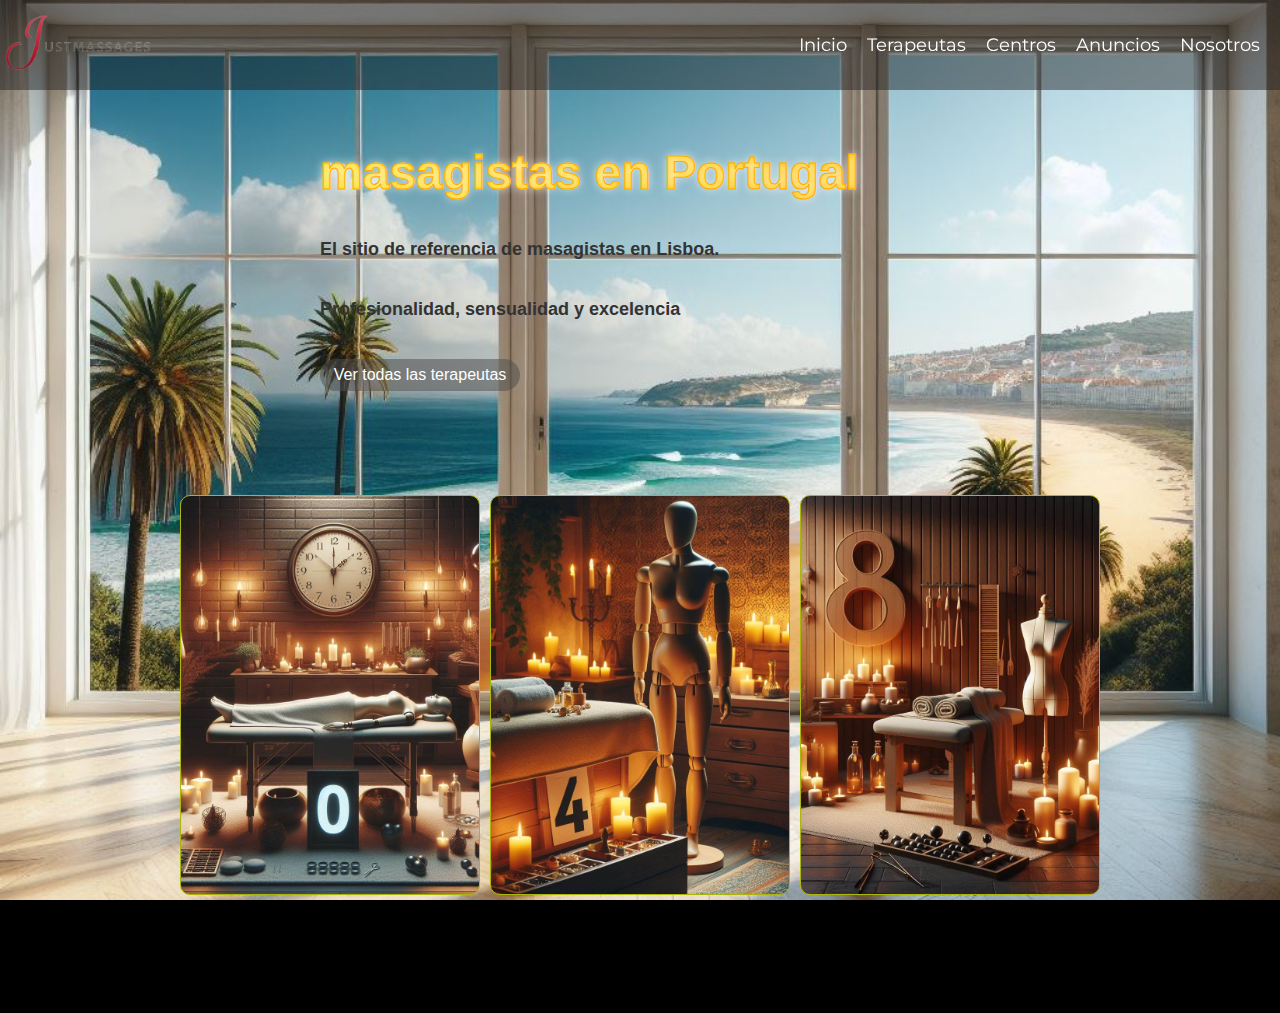
<file: index.html>
<!DOCTYPE html>

<html lang="es">
<head>
    <meta charset="UTF-8">
    <meta name="viewport" content="width=device-width, initial-scale=1.0">

    <link rel="stylesheet" href="./assets/css/standar.css">
    <link rel="stylesheet" href="./assets/css/position.css">
    <link rel="stylesheet" href="./assets/css/fonts.css">
    <link rel="stylesheet" href="./assets/css/mq.css">
    <link rel="stylesheet" href="./assets/css/anim.css">
    <link rel="stylesheet" href="./assets/css/js.css">
    <link rel="stylesheet" href="./assets/css/style.css">

    <title>Justmassage | Inicio</title>
    <link rel="shortcut icon" href="./assets/favicon.png" type="image/x-icon">
</head>
<body>
    <nav class="navbar w100 fx -c -j-s-b a768-r fffb">
        <div class="navCont fx -a-c -j-s-a">
            <div class="logo w100 fx -a-c p5">
                <a href="./index.html"><img class="x150" src="./assets/nav/logo.png" alt=""></a>
            </div>
            <div class="burger">
                <div class="line1"></div>
                <div class="line2"></div>
                <div class="line3"></div>
            </div>
        </div>
        <ul class="nav-links montserrat ff12 ff-c-t fx -a-c a768-r a768-j-c ">
            <li><a href="./index.html">Inicio</a></li>
            <li><a href="./terapeutas.html">Terapeutas</a></li>
            <li><a href="./centros.html">Centros</a></li>
            <li><a href="./anuncios.html">Anuncios</a></li>
            <li><a href="./nosotros.html">Nosotros</a></li>
        </ul>
    </nav>
    <main class="w100">
        <section class="hero w100 h100vh fx -c -a-c -j-s-a">
            <div class="heroTitle w50 h50 fx -c -j-s-a">
                <h1 class="">masagistas en Portugal</h1>
                <h2 class="c-g ff12">El sitio de referencia de masagistas en Lisboa.</h2>
                <h3 class="c-g ff12">Profesionalidad, sensualidad y excelencia</h3>
                <a class="btnhero" href="./terapeutas.html">Ver todas las terapeutas</a>
            </div>
            <div id="Destacadas" class="w100 fx -r -w -j-c ">
                <!-- se renderizan las destacadas -->
            </div>
        </section>
        
    </main>
</body>

<script src="./assets/main.js" type="module"></script>
</html>
</file>
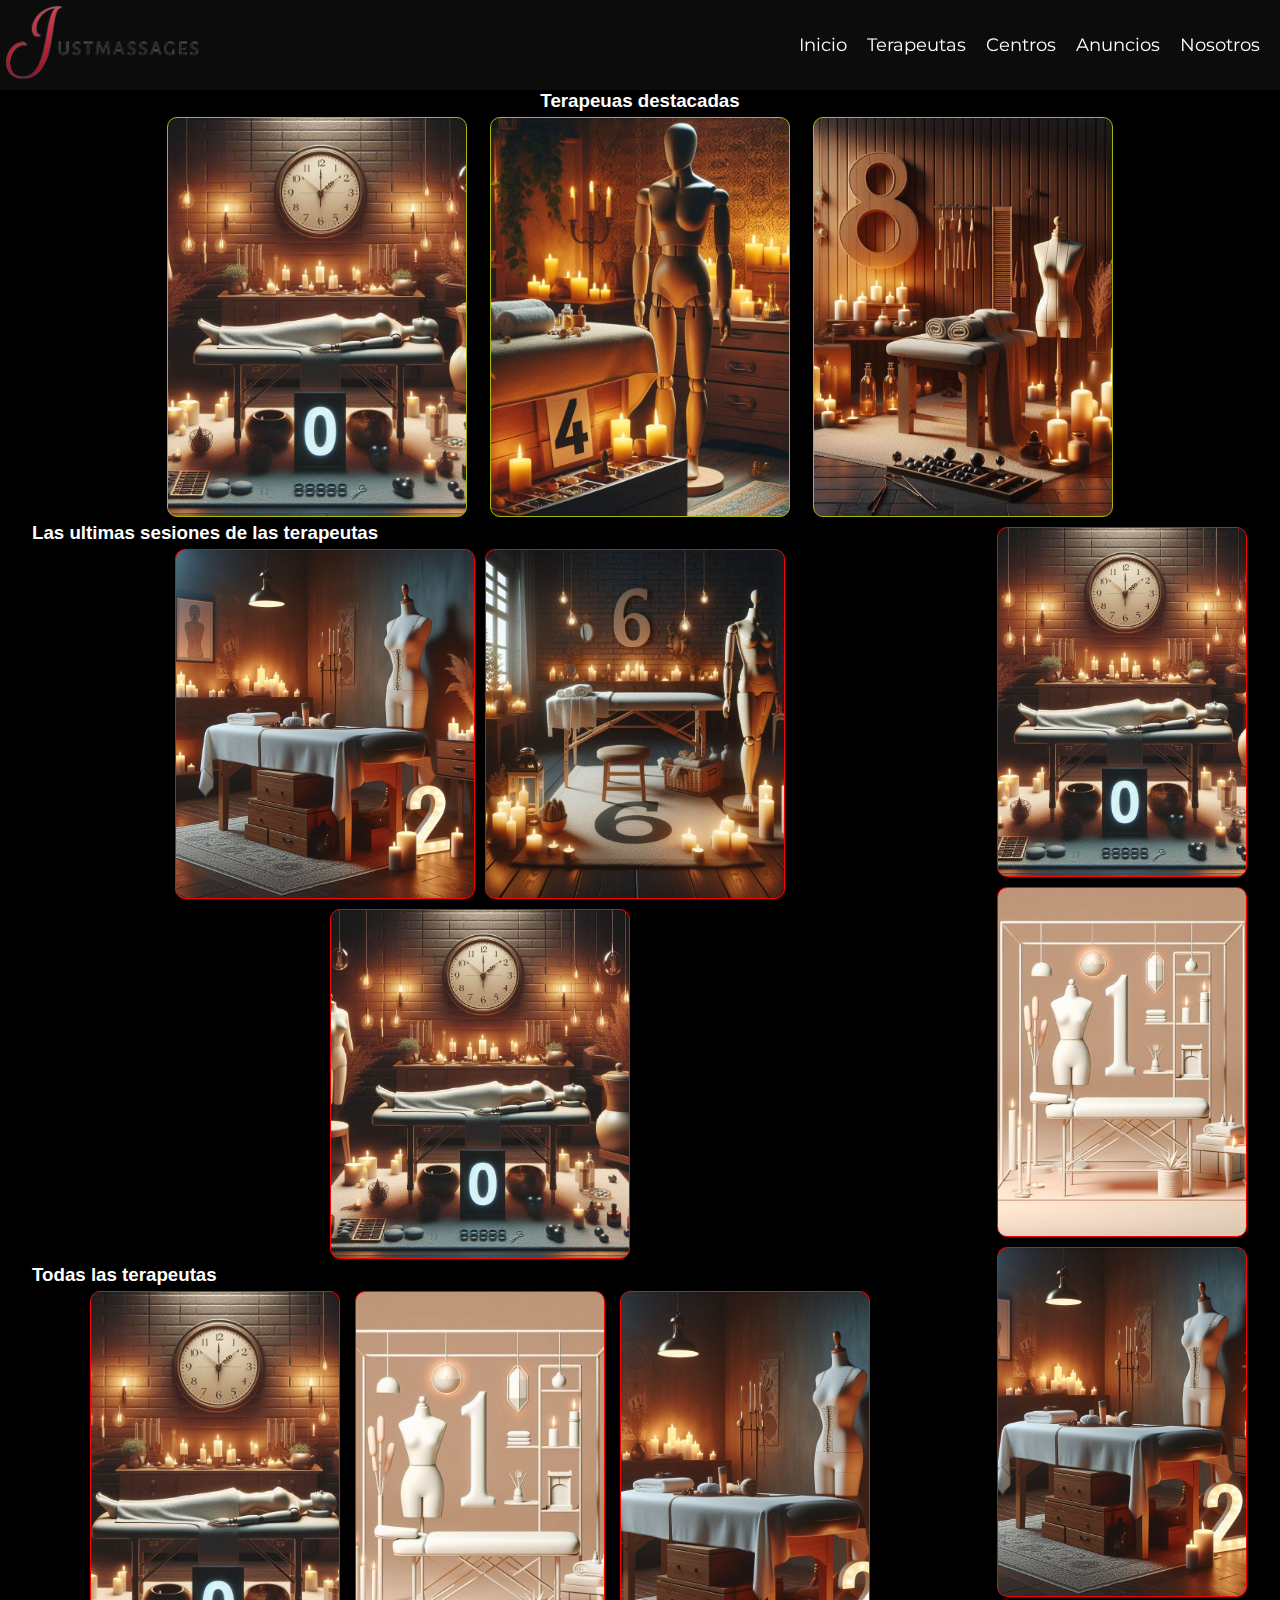
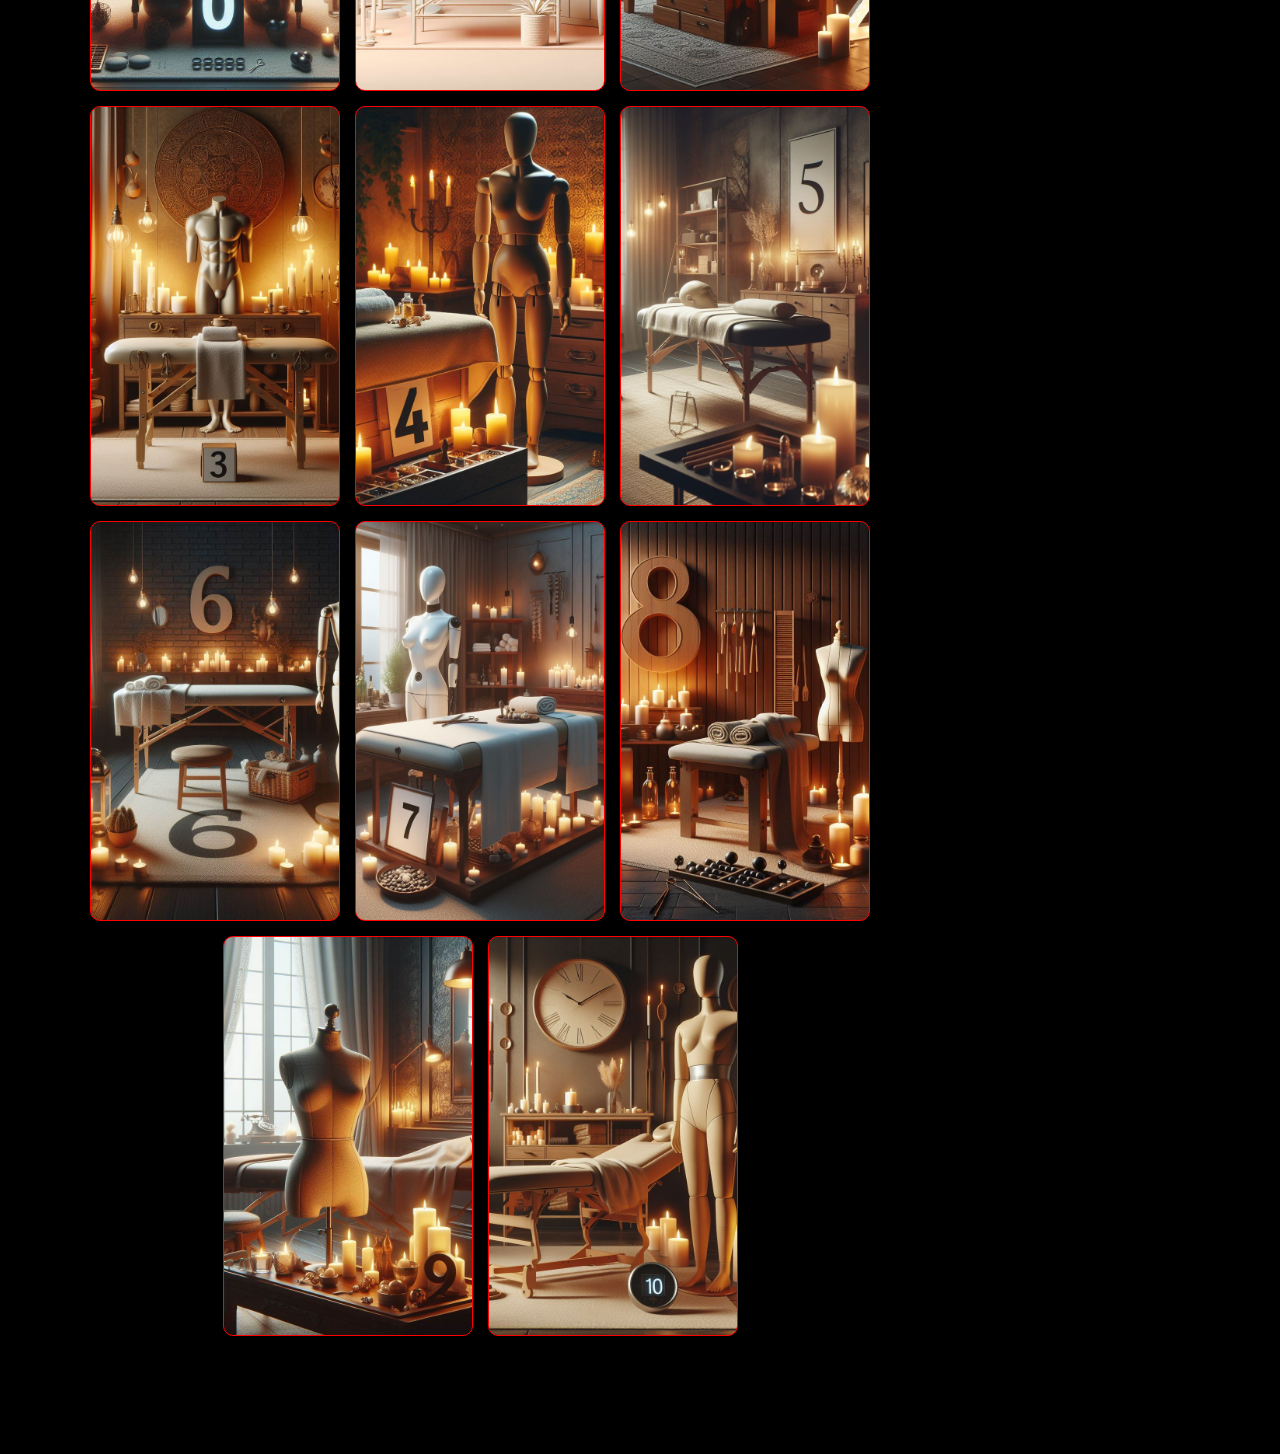
<file: terapeutas.html>
<!DOCTYPE html>
<html lang="es">
<head>
    <meta charset="UTF-8">
    <meta name="viewport" content="width=device-width, initial-scale=1.0">

    <link rel="stylesheet" href="./assets/css/standar.css">
    <link rel="stylesheet" href="./assets/css/position.css">
    <link rel="stylesheet" href="./assets/css/fonts.css">
    <link rel="stylesheet" href="./assets/css/mq.css">
    <link rel="stylesheet" href="./assets/css/anim.css">
    <link rel="stylesheet" href="./assets/css/js.css">
    <link rel="stylesheet" href="./assets/css/style.css">

    <title>Justmassage | Inicio</title>
    <link rel="shortcut icon" href="./assets/favicon.png" type="image/x-icon">
</head>
<body>
    <nav class="navbar w100 fx -c -j-s-b a768-r fffb">
        <div class="navCont fx -a-c -j-s-a">
            <div class="logo w100 fx -a-c p5">
                <a href="./index.html"><img class="x200" src="./assets/nav/logo.png" alt=""></a>
            </div>
            <div class="burger">
                <div class="line1"></div>
                <div class="line2"></div>
                <div class="line3"></div>
            </div>
        </div>
        <ul class="nav-links montserrat ff12 ff-c-t fx -a-c a768-r a768-j-c ">
            <li><a href="./index.html">Inicio</a></li>
            <li><a href="./terapeutas.html">Terapeutas</a></li>
            <li><a href="./centros.html">Centros</a></li>
            <li><a href="./anuncios.html">Anuncios</a></li>
            <li><a href="./nosotros.html">Nosotros</a></li>
        </ul>
    </nav>
    <main class="w100">
        <h3>Terapeuas destacadas</h3>
        <section id="Destacadas" class="w100 fx -r -w -j-c gap1">
                <!-- se renderizan las destacadas -->
        </section>
        <div class="box w100 fx -w -r -j-s-a">
            <div class="subBox w100 a1024w70">
                <h3>Las ultimas sesiones de las terapeutas</h3>
                <section id="sesiones" class="w100 fx -r -w -j-c">
                        <!-- se renderizan las ultimas sesiones -->
                </section>
                <h3>Todas las terapeutas</h3>
                <section id="ultimas-entradas" class="mUlimasEntradas w100 fx -r -w -j-c">
                </section>
            </div>
            <div id="impresiones" class="publiBox w100 a1024w20 fx -r -w -a-c a1024-c">
                </section>
            </div>
        </div>
    </main>

</body>
<script src="./assets/main.js" type="module"></script>
</html>
</file>
<file: assets/css/standar.css>
:root {
    /* textos estandar */
    --h1font:'Arial', sans-serif;
    --h1color: white;

    --h2font: 'Arial', sans-serif;
    --h2color: white;

    --h3font: 'Arial', sans-serif;
    --h3color: white;

    --h4font: 'Arial', sans-serif;
    --h4color: white;

    --h5font: 'Arial', sans-serif;
    --h5color: white;

    --h6font: 'Arial', sans-serif;
    --h6color: white;

    --pfont: 'Arial', sans-serif;
    --p7color: white;

    /* btn hero */
    --herobtnmaxwhith:200px;
    --herobtnmaxheigh:50px;
    --herobtnbackgroundcolor: rgba(78, 78, 78, 0.521);
    --herobtnbordercolor:rgba(255, 0, 0, 0);

    --herobtnradius:25px;
    --herobtnfont:'Arial', sans-serif;
    --herobtnfontcolor:rgb(255, 255, 255);
    
    --herobtnHover: rgba(245, 20, 20, 0.734); 
    --herobtnradiushover:25px;
    --herobtnfontcolorhover:rgb(12, 12, 12);

    /* btn 2 */
    --btn2maxwhith: 200px;
    --btn2maxheigh: 50px;
    --btn2backgroundcolor: rgba(43, 43, 43, 0.459);
    --btn2bordercolor: rgba(94, 8, 8, 0);
    --btn2radius: 25px;
    --btn2font: 'Helvetica', sans-serif;
    --btn2fontcolor: white;
    --btn2Hover: rgba(22, 153, 18, 0.734);
    --btn2radiushover: 25px;
    --btn2fontcolorhover: rgb(7, 7, 7);
    --btn2bordercolorhover: rgba(255, 255, 255, 0);

    /* btn 3 */
    --btn3maxwhith: 180px;
    --btn3maxheigh: 40px;
    --btn3backgroundcolor: yellow;
    --btn3bordercolor: purple;
    --btn3radius: 30px;
    --btn3font: 'Georgia', serif;
    --btn3fontcolor: black;
    --btn3Hover: rgba(255, 255, 0, 0.734);
    --btn3radiushover: 10px;
    --btn3fontcolorhover: green;
    --btn3bordercolorhover: violet;

    /* btn Accion */
    --btnAccionmaxwhith: 200px;
    --btnAccionmaxheigh: 50px;
    --btnAccionbackgroundcolor: #050364;
    --btnAccionbordercolor: #cc330000;
    --btnAccionradius: 10px;
    --btnAccionfont: 'Arial', sans-serif;
    --btnAccionfontcolor: white;
    --btnAccionHover: #0044ff;
    --btnAccionradiushover: 8px;
    --btnAccionfontcolorhover: rgb(0, 0, 0);
}


/* tamaños en px de objetos */

.x10{width: 10px;}
.x20{width: 20px;}
.x30{width: 30px;}
.x40{width: 40px;}
.x50{width: 50px;}
.x60{width: 60px;}
.x70{width: 70px;}
.x80{width: 80px;}
.x90{width: 90px;}
.x100{width: 100px;}
.x150{width: 150px;}
.x200{width: 200px;}

.y10{height: 10px;}
.y20{height: 20px;}
.y30{height: 30px;}
.y40{height: 40px;}
.y50{height: 50px;}
.y60{height: 60px;}
.y70{height: 70px;}
.y80{height: 80px;}
.y90{height: 90px;}
.y100{height: 100px;}
.y150{height: 150px;}

.mt10{margin-top: 10px;}

/* btn hero */
.btnhero { max-width: var(--herobtnmaxwhith); max-height: var(--herobtnmaxheigh); background-color: var(--herobtnbackgroundcolor); border: 2px solid var(--herobtnbordercolor); border-radius: var(--herobtnradius); font-family: var(--herobtnfont); color: var(--herobtnfontcolor); display: flex; flex-direction: row; align-items: center; justify-content: space-evenly; padding: 5px; }
.btnhero:hover { background-color: var(--herobtnHover); border-radius: var(--herobtnradiushover); color: var(--herobtnfontcolorhover); }

/* btn 2 */
.btn2 { max-width: var(--btn2maxwhith); max-height: var(--btn2maxheigh); background-color: var(--btn2backgroundcolor); border: 1px solid var(--btn2bordercolor); border-radius: var(--btn2radius); font-family: var(--btn2font); color: var(--btn2fontcolor); display: flex; flex-direction: row; align-items: center; justify-content: center;padding: 5px; } 
.btn2:hover { background-color: var(--btn2Hover); border-radius: var(--btn2radiushover); color: var(--btn2fontcolorhover); border-color: var(--btn2bordercolorhover); }

/* btn 3 */
.btn3 { max-width: var(--btn3maxwhith); max-height: var(--btn3maxheigh); background-color: var(--btn3backgroundcolor); border: 1px solid var(--btn3bordercolor); border-radius: var(--btn3radius); font-family: var(--btn3font); color: var(--btn3fontcolor); display: flex; flex-direction: row; align-items: center; justify-content: center; } 
.btn3:hover { background-color: var(--btn3Hover); border-radius: var(--btn3radiushover); color: var(--btn3fontcolorhover); border-color: var(--btn3bordercolorhover); }

/* btn Accion */
.btnAccion { max-width: var(--btnAccionmaxwhith); max-height: var(--btnAccionmaxheigh); background-color: var(--btnAccionbackgroundcolor); border: 1px solid var(--btnAccionbordercolor); border-radius: var(--btnAccionradius); font-family: var(--btnAccionfont); color: var(--btnAccionfontcolor); display: flex; flex-direction: row; align-items: center; justify-content: center;padding: 5px;} 
.btnAccion:hover { background-color: var(--btnAccionHover); border-radius: var(--btnAccionradiushover); color: var(--btnAccionfontcolorhover); }


/* Textos */
h1 { font-family: var(--h1font); color: var(--h1color); }
h2 { font-family: var(--h2font); color: var(--h2color); }
h3 { font-family: var(--h3font); color: var(--h3color); }
h4 { font-family: var(--h4font); color: var(--h4color); }
h5 { font-family: var(--h5font); color: var(--h5color); }
h6 { font-family: var(--h6font); color: var(--h6color); }
</file>
<file: assets/css/position.css>
/* Veremos que sale */

/* width ANCHO */
.w100{width:100%;}
.w90{width:90%;}
.w80{width:80%;}
.w70{width:70%;}
.w60{width:60%;}
.w50{width:50%;}
.w40{width:40%;}
.w30{width:30%;}
.w20{width:20%;}
.w10{width:10%;}
.w5{width: 5%;}

/* height ALTO % */
.h100{height:100%;}
.h90{height:90%;}
.h80{height:80%;}
.h70{height:70%;}
.h60{height:60%;}
.h50{height:50%;}
.h40{height:40%;}
.h30{height:30%;}
.h20{height:20%;}
.h10{height:10%;}

/* Alturas en viewport height (vh) */
.h100vh{height:100vh;}
.h90vh{height:90vh;}
.h80vh{height:80vh;}
.h70vh{height:70vh;}
.h60vh{height:60vh;}
.h50vh{height:50vh;}
.h40vh{height:40vh;}
.h30vh{height:30vh;}
.h20vh{height:20vh;}
.h10vh{height:10vh;}
.h5vh{height:5vh;}

.mt5{margin-top: 5px;}
.mt10{margin-top: 10px;}


/* Display Flex */
.fx { display: flex; }

/* tipos de caja */
.fx-cr { 
    display: flex;
    flex-direction: row;
    flex-wrap: wrap;
    justify-content: center;
    align-items: center;
    align-content: center;
    gap: 2%;}
.fx-bx{
    display: flex;
    flex-direction: column;
    flex-wrap: wrap;
    justify-content: center;
    align-items: center;}
/* Flex Direction */
.-r { flex-direction: row; }
.-r-r { flex-direction: row-reverse; }
.-c { flex-direction: column; }
.-c-r { flex-direction: column-reverse; }
/* Flex Wrap */
.-w { flex-wrap: wrap; }
.-w-n { flex-wrap: nowrap; }
.-w-r { flex-wrap: wrap-reverse; }
/* Justify Content */
.-j-s { justify-content: flex-start; }
.-j-e { justify-content: flex-end; }
.-j-c { justify-content: center; }
.-j-s-b { justify-content: space-between; }
.-j-s-a { justify-content: space-around; }
/* Align Items */
.-a-s { align-items: flex-start; }
.-a-e { align-items: flex-end; }
.-a-c { align-items: center; }
.-a-b { align-items: baseline; }
.-a-s { align-items: stretch; }
/* Align Content */
.-a-c-s { align-content: flex-start; }
.-a-c-e { align-content: flex-end; }
.-a-c-c { align-content: center; }
.-a-c-s-b { align-content: space-between; }
.-a-c-s-a { align-content: space-around; }
.-a-c-s { align-content: stretch; }

.gap1{ gap:1%;}
.gap5{ gap:5%;}
.gap10{ gap:10%;}

/* padding */

.p5{padding: 5px;}
.p10{padding: 10px;}
/*  */
</file>
<file: assets/css/fonts.css>
@import url('https://fonts.googleapis.com/css2?family=Open+Sans:wght@400;700&display=swap');
@import url('https://fonts.googleapis.com/css2?family=Montserrat:wght@400;700&display=swap');
@import url('https://fonts.googleapis.com/css2?family=Raleway:wght@400;700&display=swap');
@import url('https://fonts.googleapis.com/css2?family=Pacifico&display=swap');
@import url('https://fonts.googleapis.com/css2?family=Dancing+Script&display=swap');
@import url('https://fonts.googleapis.com/css2?family=Ubuntu:wght@400;700&display=swap');
@import url('https://fonts.googleapis.com/css2?family=Roboto:ital,wght@0,100;0,300;0,400;0,500;0,700;0,900;1,100;1,300;1,400;1,500;1,700;1,900&display=swap');
@import url('https://fonts.googleapis.com/css2?family=Lato:ital,wght@0,100;0,300;0,400;0,700;0,900;1,100;1,300;1,400;1,700;1,900&family=Montserrat:ital@0;1&family=Roboto:ital,wght@0,100;0,300;0,400;0,500;0,700;0,900;1,100;1,300;1,400;1,500;1,700;1,900&display=swap');
@import url('https://fonts.googleapis.com/css2?family=Open+Sans:wght@400;700&display=swap');
@import url('https://fonts.googleapis.com/css2?family=Playfair+Display:wght@400;700&display=swap');
@import url('https://fonts.googleapis.com/css2?family=Source+Sans+Pro:wght@400;700&display=swap');
@import url('https://fonts.googleapis.com/css2?family=Source+Sans+Pro:wght@400;700&display=swap');
@import url('https://fonts.googleapis.com/css2?family=Crimson+Text:wght@400;700&display=swap');




:root {
    --main-font: 'Arial', sans-serif;
    --heading-font: 'Helvetica', sans-serif;
}

/* posicionamiento */
.fi{text-align: left;}
.fc{text-align: center;}
.fd{text-align: right;}
.fj{text-align: justify;}

/* espaciado entre letras */
.le1{letter-spacing: 1px;}
.le2{letter-spacing: 2px;}
.le3{letter-spacing: 3px;}

.fil{text-wrap: nowrap;}

/* tamaños de letra */
.ff12 { font-size: 12px; }
.ff14 { font-size: 14px; }
.ff16 { font-size: 16px; }
.ff18 { font-size: 18px; }
.ff20 { font-size: 20px; }
.ff22 { font-size: 22px; }
.ff24 { font-size: 24px; }
.ff26 { font-size: 26px; }
.ff28 { font-size: 28px; }
.ff30 { font-size: 30px; }
.ff32 { font-size: 32px; }
.ff34 { font-size: 34px; }
.ff36 { font-size: 36px; }
.ff38 { font-size: 38px; }
.ff40 { font-size: 40px; }
.ff42 { font-size: 42px; }
.ff44 { font-size: 44px; }
.ff46 { font-size: 46px; }
.ff48 { font-size: 48px; }
.ff50 { font-size: 50px; }
.ff52 { font-size: 52px; }
.ff54 { font-size: 54px; }
.ff56 { font-size: 56px; }
.ff58 { font-size: 58px; }
.ff60 { font-size: 60px; }

/* Colores de texto */
.c-n { color: #000000; }                   /* Negro */
.c-n-i { color: #111111; }           /* Negro intenso */
.c-g-o { color: #222222; }             /* Gris oscuro */
.c-g { color: #333333; }                    /* Gris */
.c-g-m { color: #444444; }              /* Gris medio */
.c-g-c { color: #555555; }              /* Gris claro */
.c-g-m-c { color: #666666; }          /* Gris más claro */
.c-g-x-c{ color: #777777; }          /* Gris muy claro */
.c-g-s-c { color: #888888; }        /* Gris super claro */
.c-g-b { color: #999999; }             /* Casi blanco */
.c-g-c { color: #AAAAAA; }             /* Gris claro */
.c-g-x-c { color: #BBBBBB; }         /* Gris más claro */
.c-g-m-c { color: #CCCCCC; }         /* Gris muy claro */
.c-g-e-c { color: #DDDDDD; } /* Gris extremadamente claro */
.c-c-b{ color: #EEEEEE; }            /* Casi blanco */
.c-b { color: #FFFFFF; }                  /* Blanco */
.c-r { color: #FF0000; }                    /* Rojo */
.c-v { color: #00FF00; }                   /* Verde */
.c-a { color: #0000FF; }                    /* Azul */

/* animaciones de fonts */

.ff-c-t{transition: color 0.5s ease;}


/* Tipografias */

/* Montserrat */

.montserrat {font-family: "Montserrat", sans-serif; font-weight: 400; font-style: normal;}
.montserrat-bold {font-family: "Montserrat", sans-serif; font-weight: 700; font-style: normal;}

/* Raleway */

.raleway {font-family: "Raleway", sans-serif; font-weight: 400; font-style: normal;}
.raleway-bold {font-family: "Raleway", sans-serif; font-weight: 700; font-style: normal;}

/* Pacifico */

.pacifico {font-family: "Pacifico", cursive; font-weight: 400; font-style: normal;}

/* Dancing Script */

.dancing-script {font-family: "Dancing Script", cursive; font-weight: 400; font-style: normal;}

/* Ubuntu */

.ubuntu {font-family: "Ubuntu", sans-serif; font-weight: 400; font-style: normal;}
.ubuntu-bold {font-family: "Ubuntu", sans-serif; font-weight: 700; font-style: normal;}

/* Roboto */

/* Roboto */
.roboto-thin {font-family: "Roboto", sans-serif; font-weight: 100; font-style: normal;}
.roboto-thin-italic {font-family: "Roboto", sans-serif; font-weight: 100; font-style: italic;}
.roboto-light {font-family: "Roboto", sans-serif; font-weight: 300; font-style: normal;}
.roboto-light-italic {font-family: "Roboto", sans-serif; font-weight: 300; font-style: italic;}
.roboto-regular {font-family: "Roboto", sans-serif; font-weight: 400; font-style: normal;}
.roboto-regular-italic {font-family: "Roboto", sans-serif; font-weight: 400; font-style: italic;}
.roboto-medium {font-family: "Roboto", sans-serif; font-weight: 500; font-style: normal;}
.roboto-medium-italic {font-family: "Roboto", sans-serif; font-weight: 500; font-style: italic;}
.roboto-bold {font-family: "Roboto", sans-serif; font-weight: 700; font-style: normal;}
.roboto-bold-italic {font-family: "Roboto", sans-serif; font-weight: 700; font-style: italic;}
.roboto-black {font-family: "Roboto", sans-serif; font-weight: 900; font-style: normal;}
.roboto-black-italic {font-family: "Roboto", sans-serif; font-weight: 900; font-style: italic;}

/* Lato */
.lato-thin {font-family: "Lato", sans-serif; font-weight: 100; font-style: normal;}
.lato-thin-italic {font-family: "Lato", sans-serif; font-weight: 100; font-style: italic;}
.lato-light {font-family: "Lato", sans-serif; font-weight: 300; font-style: normal;}
.lato-light-italic {font-family: "Lato", sans-serif; font-weight: 300; font-style: italic;}
.lato-regular {font-family: "Lato", sans-serif; font-weight: 400; font-style: normal;}
.lato-regular-italic {font-family: "Lato", sans-serif; font-weight: 400; font-style: italic;}
.lato-bold {font-family: "Lato", sans-serif; font-weight: 700; font-style: normal;}
.lato-bold-italic {font-family: "Lato", sans-serif; font-weight: 700; font-style: italic;}
.lato-black {font-family: "Lato", sans-serif; font-weight: 900; font-style: normal;}
.lato-black-italic {font-family: "Lato", sans-serif; font-weight: 900; font-style: italic;}

/* Open Sans */
.open-sans {font-family: "Open Sans", sans-serif; font-weight: 400; font-style: normal;}
.open-sans-bold {font-family: "Open Sans", sans-serif; font-weight: 700; font-style: normal;}

/* Playfair Display */
.playfair {font-family: "Playfair Display", serif; font-weight: 400; font-style: normal;}
.playfair-bold {font-family: "Playfair Display", serif; font-weight: 700; font-style: normal;}

/* Source Sans Pro */
.source-sans {font-family: "Source Sans Pro", sans-serif; font-weight: 400; font-style: normal;}
.source-sans-bold {font-family: "Source Sans Pro", sans-serif; font-weight: 700; font-style: normal;}

/* Crimson Text */
.crimson-text {font-family: "Crimson Text", serif; font-weight: 400; font-style: normal;}
.crimson-text-bold {font-family: "Crimson Text", serif; font-weight: 700; font-style: normal;}


/* MediaQueries Automaticas */

/* Tamaño de fuentes */

@media screen and (min-width: 768px) {
    .ff12 { font-size: 14px; }
    .ff14 { font-size: 16px; }
    .ff16 { font-size: 18px; }
    .ff18 { font-size: 20px; }
    .ff20 { font-size: 22px; }
    .ff22 { font-size: 24px; }
    .ff24 { font-size: 26px; }
    .ff26 { font-size: 28px; }
    .ff28 { font-size: 30px; }
    .ff30 { font-size: 32px; }
    .ff32 { font-size: 34px; }
    .ff34 { font-size: 36px; }
    .ff36 { font-size: 38px; }
    .ff38 { font-size: 40px; }
    .ff40 { font-size: 42px; }
    .ff42 { font-size: 44px; }
    .ff44 { font-size: 46px; }
    .ff46 { font-size: 48px; }
    .ff48 { font-size: 50px; }
    .ff50 { font-size: 52px; }
    .ff52 { font-size: 54px; }
    .ff54 { font-size: 56px; }
    .ff56 { font-size: 58px; }
    .ff58 { font-size: 60px; }
    .ff60 { font-size: 62px; }
    /* Agrega más ajustes de tamaño de letra según sea necesario */
}
@media screen and (min-width: 1024px) {
    .ff12 { font-size: 16px; }
    .ff14 { font-size: 18px; }
    .ff16 { font-size: 20px; }
    .ff18 { font-size: 22px; }
    .ff20 { font-size: 24px; }
    .ff22 { font-size: 26px; }
    .ff24 { font-size: 28px; }
    .ff26 { font-size: 30px; }
    .ff28 { font-size: 32px; }
    .ff30 { font-size: 34px; }
    .ff32 { font-size: 36px; }
    .ff34 { font-size: 38px; }
    .ff36 { font-size: 40px; }
    .ff38 { font-size: 42px; }
    .ff40 { font-size: 44px; }
    .ff42 { font-size: 46px; }
    .ff44 { font-size: 48px; }
    .ff46 { font-size: 50px; }
    .ff48 { font-size: 52px; }
    .ff50 { font-size: 54px; }
    .ff52 { font-size: 56px; }
    .ff54 { font-size: 58px; }
    .ff56 { font-size: 60px; }
    .ff58 { font-size: 62px; }
    .ff60 { font-size: 64px; }
    /* Agrega más ajustes de tamaño de letra según sea necesario */
}
@media screen and (min-width: 1200px) {
    .ff12 { font-size: 18px; }
    .ff14 { font-size: 20px; }
    .ff16 { font-size: 22px; }
    .ff18 { font-size: 24px; }
    .ff20 { font-size: 26px; }
    .ff22 { font-size: 28px; }
    .ff24 { font-size: 30px; }
    .ff26 { font-size: 32px; }
    .ff28 { font-size: 34px; }
    .ff30 { font-size: 36px; }
    .ff32 { font-size: 38px; }
    .ff34 { font-size: 40px; }
    .ff36 { font-size: 42px; }
    .ff38 { font-size: 44px; }
    .ff40 { font-size: 46px; }
    .ff42 { font-size: 48px; }
    .ff44 { font-size: 50px; }
    .ff46 { font-size: 52px; }
    .ff48 { font-size: 54px; }
    .ff50 { font-size: 56px; }
    .ff52 { font-size: 58px; }
    .ff54 { font-size: 60px; }
    .ff56 { font-size: 62px; }
    .ff58 { font-size: 64px; }
    .ff60 { font-size: 66px; }
    /* Agrega más ajustes de tamaño de letra según sea necesario */
}
@media screen and (min-width: 1400px) {
    .ff12 { font-size: 20px; }
    .ff14 { font-size: 22px; }
    .ff16 { font-size: 24px; }
    .ff18 { font-size: 26px; }
    .ff20 { font-size: 28px; }
    .ff22 { font-size: 30px; }
    .ff24 { font-size: 32px; }
    .ff26 { font-size: 34px; }
    .ff28 { font-size: 36px; }
    .ff30 { font-size: 38px; }
    .ff32 { font-size: 40px; }
    .ff34 { font-size: 42px; }
    .ff36 { font-size: 44px; }
    .ff38 { font-size: 46px; }
    .ff40 { font-size: 48px; }
    .ff42 { font-size: 50px; }
    .ff44 { font-size: 52px; }
    .ff46 { font-size: 54px; }
    .ff48 { font-size: 56px; }
    .ff50 { font-size: 58px; }
    .ff52 { font-size: 60px; }
    .ff54 { font-size: 62px; }
    .ff56 { font-size: 64px; }
    .ff58 { font-size: 66px; }
    .ff60 { font-size: 68px; }
    /* Agrega más ajustes de tamaño de letra según sea necesario */
}
</file>
<file: assets/css/mq.css>
/* MediaQueries */
.dnone{display: none;}

/* Desde la pantalla mas chica hasta esta */
@media screen and (min-width: 320px) {
    /* width ANCHO */
    .a320w100{width:100%;}
    .a320w90{width:90%;}
    .a320w80{width:80%;}
    .a320w70{width:70%;}
    .a320w60{width:60%;}
    .a320w50{width:50%;}
    .a320w40{width:40%;}
    .a320w30{width:30%;}
    .a320w20{width:20%;}
    .a320w10{width:10%;}
    .a320w5{width: 5%;}

    /* height ALTO % */
    .a320h100{height:100%;}
    .a320h90{height:90%;}
    .a320h80{height:80%;}
    .a320h70{height:70%;}
    .a320h60{height:60%;}
    .a320h50{height:50%;}
    .a320h40{height:40%;}
    .a320h30{height:30%;}
    .a320h20{height:20%;}
    .a320h10{height:10%;}

    /* Alturas en viewport height (vh) */
    .a320h100vh{height:100vh;}
    .a320h90vh{height:90vh;}
    .a320h80vh{height:80vh;}
    .a320h70vh{height:70vh;}
    .a320h60vh{height:60vh;}
    .a320h50vh{height:50vh;}
    .a320h40vh{height:40vh;}
    .a320h30vh{height:30vh;}
    .a320h20vh{height:20vh;}
    .a320h10vh{height:10vh;}
    .a320h5vh{height:5vh;}

    /* flex Box */
    
    /* Display Flex */
    .a320fx { display: flex; }

    /* tipos de caja */
    .a320fx-cr { 
        display: flex;
        flex-direction: row;
        flex-wrap: wrap;
        justify-content: center;
        align-items: center;
        align-content: center;
        gap: 2%;
    }
    .a320fx-bx {
        display: flex;
        flex-direction: column;
        flex-wrap: wrap;
        justify-content: center;
        align-items: center;
    }

    /* Flex Direction */
    .a320-r { flex-direction: row; }
    .a320-r-r { flex-direction: row-reverse; }
    .a320-c { flex-direction: column; }
    .a320-c-r { flex-direction: column-reverse; }
    
    /* Flex Wrap */
    .a320-w { flex-wrap: wrap; }
    .a320-w-n { flex-wrap: nowrap; }
    .a320-w-r { flex-wrap: wrap-reverse; }
    
    /* Justify Content */
    .a320-j-s { justify-content: flex-start; }
    .a320-j-e { justify-content: flex-end; }
    .a320-j-c { justify-content: center; }
    .a320-j-s-b { justify-content: space-between; }
    .a320-j-s-a { justify-content: space-around; }
    
    /* Align Items */
    .a320-a-s { align-items: flex-start; }
    .a320-a-e { align-items: flex-end; }
    .a320-a-c { align-items: center; }
    .a320-a-b { align-items: baseline; }
    .a320-a-s { align-items: stretch; }
    
    /* Align Content */
    .a320-a-c-s { align-content: flex-start; }
    .a320-a-c-e { align-content: flex-end; }
    .a320-a-c-c { align-content: center; }
    .a320-a-c-s-b { align-content: space-between; }
    .a320-a-c-s-a { align-content: space-around; }
    .a320-a-c-s { align-content: stretch; }
}
@media screen and (min-width: 768px) {
    /* width ANCHO */
    .a768w100{width:100%;}
    .a768w90{width:90%;}
    .a768w80{width:80%;}
    .a768w70{width:70%;}
    .a768w60{width:60%;}
    .a768w50{width:50%;}
    .a768w40{width:40%;}
    .a768w30{width:30%;}
    .a768w20{width:20%;}
    .a768w10{width:10%;}
    .a768w5{width: 5%;}

    /* height ALTO % */
    .a768h100{height:100%;}
    .a768h90{height:90%;}
    .a768h80{height:80%;}
    .a768h70{height:70%;}
    .a768h60{height:60%;}
    .a768h50{height:50%;}
    .a768h40{height:40%;}
    .a768h30{height:30%;}
    .a768h20{height:20%;}
    .a768h10{height:10%;}

    /* Alturas en viewport height (vh) */
    .a768h100vh{height:100vh;}
    .a768h90vh{height:90vh;}
    .a768h80vh{height:80vh;}
    .a768h70vh{height:70vh;}
    .a768h60vh{height:60vh;}
    .a768h50vh{height:50vh;}
    .a768h40vh{height:40vh;}
    .a768h30vh{height:30vh;}
    .a768h20vh{height:20vh;}
    .a768h10vh{height:10vh;}
    .a768h5vh{height:5vh;}

    /* flex Box */
    
    /* Display Flex */
    .a768fx { display: flex; }

    /* tipos de caja */
    .a768fx-cr { 
        display: flex;
        flex-direction: row;
        flex-wrap: wrap;
        justify-content: center;
        align-items: center;
        align-content: center;
        gap: 2%;
    }
    .a768fx-bx {
        display: flex;
        flex-direction: column;
        flex-wrap: wrap;
        justify-content: center;
        align-items: center;
    }

    /* Flex Direction */
    .a768-r { flex-direction: row; }
    .a768-r-r { flex-direction: row-reverse; }
    .a768-c { flex-direction: column; }
    .a768-c-r { flex-direction: column-reverse; }
    
    /* Flex Wrap */
    .a768-w { flex-wrap: wrap; }
    .a768-w-n { flex-wrap: nowrap; }
    .a768-w-r { flex-wrap: wrap-reverse; }
    
    /* Justify Content */
    .a768-j-s { justify-content: flex-start; }
    .a768-j-e { justify-content: flex-end; }
    .a768-j-c { justify-content: center; }
    .a768-j-s-b { justify-content: space-between; }
    .a768-j-s-a { justify-content: space-around; }
    
    /* Align Items */
    .a768-a-s { align-items: flex-start; }
    .a768-a-e { align-items: flex-end; }
    .a768-a-c { align-items: center; }
    .a768-a-b { align-items: baseline; }
    .a768-a-s { align-items: stretch; }
    
    /* Align Content */
    .a768-a-c-s { align-content: flex-start; }
    .a768-a-c-e { align-content: flex-end; }
    .a768-a-c-c { align-content: center; }
    .a768-a-c-s-b { align-content: space-between; }
    .a768-a-c-s-a { align-content: space-around; }
    .a768-a-c-s { align-content: stretch; }
}
@media screen and (min-width: 1024px) {
    /* width ANCHO */
    .a1024w100{width:100%;}
    .a1024w90{width:90%;}
    .a1024w80{width:80%;}
    .a1024w70{width:70%;}
    .a1024w60{width:60%;}
    .a1024w50{width:50%;}
    .a1024w40{width:40%;}
    .a1024w30{width:30%;}
    .a1024w20{width:20%;}
    .a1024w10{width:10%;}
    .a1024w5{width: 5%;}

    /* height ALTO % */
    .a1024h100{height:100%;}
    .a1024h90{height:90%;}
    .a1024h80{height:80%;}
    .a1024h70{height:70%;}
    .a1024h60{height:60%;}
    .a1024h50{height:50%;}
    .a1024h40{height:40%;}
    .a1024h30{height:30%;}
    .a1024h20{height:20%;}
    .a1024h10{height:10%;}

    /* Alturas en viewport height (vh) */
    .a1024h100vh{height:100vh;}
    .a1024h90vh{height:90vh;}
    .a1024h80vh{height:80vh;}
    .a1024h70vh{height:70vh;}
    .a1024h60vh{height:60vh;}
    .a1024h50vh{height:50vh;}
    .a1024h40vh{height:40vh;}
    .a1024h30vh{height:30vh;}
    .a1024h20vh{height:20vh;}
    .a1024h10vh{height:10vh;}
    .a1024h5vh{height:5vh;}

    /* flex Box */
    
    /* Display Flex */
    .a1024fx { display: flex; }

    /* tipos de caja */
    .a1024fx-cr { 
        display: flex;
        flex-direction: row;
        flex-wrap: wrap;
        justify-content: center;
        align-items: center;
        align-content: center;
        gap: 2%;
    }
    .a1024fx-bx {
        display: flex;
        flex-direction: column;
        flex-wrap: wrap;
        justify-content: center;
        align-items: center;
    }

    /* Flex Direction */
    .a1024-r { flex-direction: row; }
    .a1024-r-r { flex-direction: row-reverse; }
    .a1024-c { flex-direction: column; }
    .a1024-c-r { flex-direction: column-reverse; }
    
    /* Flex Wrap */
    .a1024-w { flex-wrap: wrap; }
    .a1024-w-n { flex-wrap: nowrap; }
    .a1024-w-r { flex-wrap: wrap-reverse; }
    
    /* Justify Content */
    .a1024-j-s { justify-content: flex-start; }
    .a1024-j-e { justify-content: flex-end; }
    .a1024-j-c { justify-content: center; }
    .a1024-j-s-b { justify-content: space-between; }
    .a1024-j-s-a { justify-content: space-around; }
    
    /* Align Items */
    .a1024-a-s { align-items: flex-start; }
    .a1024-a-e { align-items: flex-end; }
    .a1024-a-c { align-items: center; }
    .a1024-a-b { align-items: baseline; }
    .a1024-a-s { align-items: stretch; }
    
    /* Align Content */
    .a1024-a-c-s { align-content: flex-start; }
    .a1024-a-c-e { align-content: flex-end; }
    .a1024-a-c-c { align-content: center; }
    .a1024-a-c-s-b { align-content: space-between; }
    .a1024-a-c-s-a { align-content: space-around; }
    .a1024-a-c-s { align-content: stretch; }
}
@media screen and (min-width: 1200px) {
    /* width ANCHO */
    .a1200w100{width:100%;}
    .a1200w90{width:90%;}
    .a1200w80{width:80%;}
    .a1200w70{width:70%;}
    .a1200w60{width:60%;}
    .a1200w50{width:50%;}
    .a1200w40{width:40%;}
    .a1200w30{width:30%;}
    .a1200w20{width:20%;}
    .a1200w10{width:10%;}
    .a1200w5{width: 5%;}

    /* height ALTO % */
    .a1200h100{height:100%;}
    .a1200h90{height:90%;}
    .a1200h80{height:80%;}
    .a1200h70{height:70%;}
    .a1200h60{height:60%;}
    .a1200h50{height:50%;}
    .a1200h40{height:40%;}
    .a1200h30{height:30%;}
    .a1200h20{height:20%;}
    .a1200h10{height:10%;}

    /* Alturas en viewport height (vh) */
    .a1200h100vh{height:100vh;}
    .a1200h90vh{height:90vh;}
    .a1200h80vh{height:80vh;}
    .a1200h70vh{height:70vh;}
    .a1200h60vh{height:60vh;}
    .a1200h50vh{height:50vh;}
    .a1200h40vh{height:40vh;}
    .a1200h30vh{height:30vh;}
    .a1200h20vh{height:20vh;}
    .a1200h10vh{height:10vh;}
    .a1200h5vh{height:5vh;}

    /* flex Box */
    
    /* Display Flex */
    .a1200fx { display: flex; }

    /* tipos de caja */
    .a1200fx-cr { 
        display: flex;
        flex-direction: row;
        flex-wrap: wrap;
        justify-content: center;
        align-items: center;
        align-content: center;
        gap: 2%;
    }
    .a1200fx-bx {
        display: flex;
        flex-direction: column;
        flex-wrap: wrap;
        justify-content: center;
        align-items: center;
    }

    /* Flex Direction */
    .a1200-r { flex-direction: row; }
    .a1200-r-r { flex-direction: row-reverse; }
    .a1200-c { flex-direction: column; }
    .a1200-c-r { flex-direction: column-reverse; }
    
    /* Flex Wrap */
    .a1200-w { flex-wrap: wrap; }
    .a1200-w-n { flex-wrap: nowrap; }
    .a1200-w-r { flex-wrap: wrap-reverse; }
    
    /* Justify Content */
    .a1200-j-s { justify-content: flex-start; }
    .a1200-j-e { justify-content: flex-end; }
    .a1200-j-c { justify-content: center; }
    .a1200-j-s-b { justify-content: space-between; }
    .a1200-j-s-a { justify-content: space-around; }
    
    /* Align Items */
    .a1200-a-s { align-items: flex-start; }
    .a1200-a-e { align-items: flex-end; }
    .a1200-a-c { align-items: center; }
    .a1200-a-b { align-items: baseline; }
    .a1200-a-s { align-items: stretch; }
    
    /* Align Content */
    .a1200-a-c-s { align-content: flex-start; }
    .a1200-a-c-e { align-content: flex-end; }
    .a1200-a-c-c { align-content: center; }
    .a1200-a-c-s-b { align-content: space-between; }
    .a1200-a-c-s-a { align-content: space-around; }
    .a1200-a-c-s { align-content: stretch; }
}
@media screen and (min-width: 1400px) {
    /* width ANCHO */
    .a1400w100{width:100%;}
    .a1400w90{width:90%;}
    .a1400w80{width:80%;}
    .a1400w70{width:70%;}
    .a1400w60{width:60%;}
    .a1400w50{width:50%;}
    .a1400w40{width:40%;}
    .a1400w30{width:30%;}
    .a1400w20{width:20%;}
    .a1400w10{width:10%;}
    .a1400w5{width: 5%;}

    /* height ALTO % */
    .a1400h100{height:100%;}
    .a1400h90{height:90%;}
    .a1400h80{height:80%;}
    .a1400h70{height:70%;}
    .a1400h60{height:60%;}
    .a1400h50{height:50%;}
    .a1400h40{height:40%;}
    .a1400h30{height:30%;}
    .a1400h20{height:20%;}
    .a1400h10{height:10%;}

    /* Alturas en viewport height (vh) */
    .a1400h100vh{height:100vh;}
    .a1400h90vh{height:90vh;}
    .a1400h80vh{height:80vh;}
    .a1400h70vh{height:70vh;}
    .a1400h60vh{height:60vh;}
    .a1400h50vh{height:50vh;}
    .a1400h40vh{height:40vh;}
    .a1400h30vh{height:30vh;}
    .a1400h20vh{height:20vh;}
    .a1400h10vh{height:10vh;}
    .a1400h5vh{height:5vh;}

    /* flex Box */
    
    /* Display Flex */
    .a1400fx { display: flex; }

    /* tipos de caja */
    .a1400fx-cr { 
        display: flex;
        flex-direction: row;
        flex-wrap: wrap;
        justify-content: center;
        align-items: center;
        align-content: center;
        gap: 2%;
    }
    .a1400fx-bx {
        display: flex;
        flex-direction: column;
        flex-wrap: wrap;
        justify-content: center;
        align-items: center;
    }

    /* Flex Direction */
    .a1400-r { flex-direction: row; }
    .a1400-r-r { flex-direction: row-reverse; }
    .a1400-c { flex-direction: column; }
    .a1400-c-r { flex-direction: column-reverse; }
    
    /* Flex Wrap */
    .a1400-w { flex-wrap: wrap; }
    .a1400-w-n { flex-wrap: nowrap; }
    .a1400-w-r { flex-wrap: wrap-reverse; }
    
    /* Justify Content */
    .a1400-j-s { justify-content: flex-start; }
    .a1400-j-e { justify-content: flex-end; }
    .a1400-j-c { justify-content: center; }
    .a1400-j-s-b { justify-content: space-between; }
    .a1400-j-s-a { justify-content: space-around; }
    
    /* Align Items */
    .a1400-a-s { align-items: flex-start; }
    .a1400-a-e { align-items: flex-end; }
    .a1400-a-c { align-items: center; }
    .a1400-a-b { align-items: baseline; }
    .a1400-a-s { align-items: stretch; }
    
    /* Align Content */
    .a1400-a-c-s { align-content: flex-start; }
    .a1400-a-c-e { align-content: flex-end; }
    .a1400-a-c-c { align-content: center; }
    .a1400-a-c-s-b { align-content: space-between; }
    .a1400-a-c-s-a { align-content: space-around; }
    .a1400-a-c-s { align-content: stretch; }
}
</file>
<file: assets/css/anim.css>
/* Animaciones */
.effTransition{ transition: transform 1s ease; }
.effZoom:hover{ transform: scale(1.2); }

.effHero{ animation: hero 2s ease 0s 1 normal forwards; }
.effInfintHero{ animation: hero 3s ease 5s infinite normal forwards; }

/* boxs */
.bxShadow{ border: 1px solid #0000009d; animation: bxShadow 10s ease 0s 1 normal none; animation-iteration-count: infinite; }

/* textos */
.txtShadow{ animation: txtShadow 15s ease 0s 1 normal both; }
.ffzoom:hover{ animation: zoom 2s ease 0s 1 normal; animation-iteration-count: infinite; }

@keyframes hero { 0% { animation-timing-function: ease-in; opacity: 0; transform: translateY(-250px); } 38% { animation-timing-function: ease-out; opacity: 1; transform: translateY(0); } 55% { animation-timing-function: ease-in; transform: translateY(-65px); } 72% { animation-timing-function: ease-out; transform: translateY(0); } 81% { animation-timing-function: ease-in; transform: translateY(-28px); } 90% { animation-timing-function: ease-out; transform: translateY(0); } 95% { animation-timing-function: ease-in; transform: translateY(-8px); } 100% { animation-timing-function: ease-out; transform: translateY(0); } }

@keyframes carrousel { 0% { animation-timing-function: ease-in; opacity: 0; transform: translateX(-250px); } 38% { animation-timing-function: ease-out; opacity: 1; transform: translateX(0); } 55% { animation-timing-function: ease-in; transform: translateX(-68px); } 72% { animation-timing-function: ease-out; transform: translateX(0); } 81% { animation-timing-function: ease-in; transform: translateX(-28px); } 90% { animation-timing-function: ease-out; transform: translateX(0); } 95% { animation-timing-function: ease-in; transform: translateX(-8px); } 100% { animation-timing-function: ease-out; transform: translateX(0); } }

@keyframes spawn { 0% { transform: scale(1); } 10% { transform: scale(1.1); } 30% { transform: scale(1.2); } 50% { transform: scale(1.3); } 70% { transform: scale(1.21); } 90% { transform: scale(1.1); } 100% { transform: scale(1); } }

@keyframes inleft { 0% { opacity: 0; transform: translateX(-250px); } 100% { opacity: 1; transform: translateX(0); } }

@keyframes inright { 0% { opacity: 0; transform: translateX(250px); } 100% { opacity: 1; transform: translateX(0); } }

@keyframes txtShadow{ 0% { text-shadow: -5px 5px 7px #000000; } 40% { text-shadow: 5px 0px 7px #f10505; } 100% { text-shadow: 0px -5px 7px #0409f8; } }

@keyframes bxShadow{ 0% { box-shadow: 5px 5px 5px 1px #00000093; } 10% { box-shadow: -5px 5px 5px 1px #00000093; } 20% { box-shadow: 5px -5px 5px 1px #00000093; } 30% { box-shadow: -5px -5px 5px 1px #00000093; } 40% { box-shadow: -5px 5px 5px 1px #00000093; } 50% { box-shadow: 5px -5px 5px 1px #00000093; } 60% { box-shadow: 5px -5px 5px 1px #00000093; } 70% { box-shadow: -5px 5px 5px 1px #00000093; } 80% { box-shadow: 5px 5px 5px 1px #00000093; } 90% { box-shadow: 5px -5px 5px 1px #00000093; } 100% { box-shadow: 5px 5px 5px 1px #00000093; } }

/* Efecto de Desvanecimiento (Fade In) */
.fffIn { animation: fadeIn 1s ease-in-out forwards; } @keyframes fadeIn { from { opacity: 0; } to { opacity: 1; } }
.fffInInf { animation: fadeInInf 1s ease-in-out infinite; } @keyframes fadeInInf { from { opacity: 0; } to { opacity: 1; } }

/* Efecto de Rotación (Rotate) */
.fffr { animation: rotateOnce 2s linear forwards; } @keyframes rotateOnce { from { transform: rotate(0deg); } to { transform: rotate(360deg); } }
.fffrinf { animation: rotate 2s linear infinite; } @keyframes rotate { from { transform: rotate(0deg); } to { transform: rotate(360deg); } }

/* Efecto de Rebote (Bounce) */
.fffbinf { animation: bounce 1s ease-in-out infinite; } @keyframes bounce { 0%, 20%, 50%, 80%, 100% { transform: translateY(0); } 40% { transform: translateY(-30px); } 60% { transform: translateY(-15px); } }
.fffb { animation: bounceOnce 1s ease-in-out forwards; } @keyframes bounceOnce { 0%, 20%, 50%, 80%, 100% { transform: translateY(0); } 40% { transform: translateY(-30px); } 60% { transform: translateY(-15px); } }

/* Efecto de Pulsación (Pulse) */
.fffpinf { animation: pulse 1s ease-in-out infinite; } @keyframes pulse { 0%, 100% { transform: scale(1); } 50% { transform: scale(1.2); } }
.fffp { animation: pulseOnce 1s ease-in-out forwards; } @keyframes pulseOnce { 0%, 100% { transform: scale(1); } 50% { transform: scale(1.2); } }

/* Efecto de Deslizamiento Entrante (Slide In) */
.fffsIn { animation: slideIn 1s ease-in-out forwards; } @keyframes slideIn { from { transform: translateX(-100%); } to { transform: translateX(0); } }
.fffsfInInf { animation: slideInInf 1s ease-in-out infinite; } @keyframes slideInInf { from { transform: translateX(-100%); } to { transform: translateX(0); } }

/* Efecto de Destello (Flash) */
.ffflashinf { animation: flash 1s linear infinite; } @keyframes flash { 50% { opacity: 0; } }
.fff { animation: flashOnce 1s linear forwards; } @keyframes flashOnce { 50% { opacity: 0; } }

/* Efecto de Sacudida (Shake) */
.fffsinf { animation: shake 0.5s ease-in-out infinite; } @keyframes shake { 0%, 100% { transform: translateX(0); } 10%, 30%, 50%, 70%, 90% { transform: translateX(-10px); } 20%, 40%, 60%, 80% { transform: translateX(10px); } }
.fffs { animation: shakeOnce 0.5s ease-in-out forwards; } @keyframes shakeOnce { 0%, 100% { transform: translateX(0); } 10%, 30%, 50%, 70%, 90% { transform: translateX(-10px); } 20%, 40%, 60%, 80% { transform: translateX(10px); } }

/* Efecto de Giro (Flip) */
.flipinf { animation: flip 1s ease-in-out infinite; } @keyframes flip { 0%, 100% { transform: perspective(400px) rotateY(0deg); } 50% { transform: perspective(400px) rotateY(180deg); } }
.flip:hover { animation: flipOnce 1s ease-in-out forwards; } @keyframes flipOnce { 0%, 100% { transform: perspective(400px) rotateY(0deg); } 50% { transform: perspective(400px) rotateY(180deg); } }

/* Efecto maquina de escribir */
.fftyping{
    white-space: nowrap;
    width: 20ch;
    animation: typing 2s steps(12),
    blink 1s infinite step-end alternate;
    overflow: hidden;
}

@keyframes typing{
    from {width: 0}
}
@keyframes blink{
    50% {border-color: transparent}
}

/* Efectos de texto */
/* Linear wipe */
.linear-wipe {
    text-align: center;
    
    background: linear-gradient(to right, #ffbf00 20%, #FF0 40%, #FF0 60%, #ffcf00 80%);
    background-size: 200% auto;
    
    color: #000;
    background-clip: text;
    -webkit-background-clip: text;
    -webkit-text-fill-color: transparent;
    animation: shine 5s linear infinite;
  }

    @keyframes shine {
        to {
        background-position: 200% center;
        }
    }


/* efecto bounce (deslizarse) */

/* Efecto deslizarse hacia la izquierda */
.ffbounceLeft {
    animation: ffbounceLeft 2s ease 0s 1 normal none;
}
/* Efecto infinito deslizarse hacia la izquierda */
.ffbounceLeftINF{
animation: ffbounceLeft 2s ease 0s infinite normal none;
}

@keyframes ffbounceLeft {
    0% {
      animation-timing-function: ease-in;
      opacity: 1;
      transform: translateX(-48px);
    }
  
    24% {
      opacity: 1;
    }
  
    40% {
      animation-timing-function: ease-in;
      transform: translateX(-26px);
    }
  
    65% {
      animation-timing-function: ease-in;
      transform: translateX(-13px);
    }
  
    82% {
      animation-timing-function: ease-in;
      transform: translateX(-6.5px);
    }
  
    93% {
      animation-timing-function: ease-in;
      transform: translateX(-4px);
    }
  
    25%,
    55%,
    75%,
    87%,
    98% {
      animation-timing-function: ease-out;
      transform: translateX(0px);
    }
  
    100% {
      animation-timing-function: ease-out;
      opacity: 1;
      transform: translateX(0px);
    }
  }
/* Efecto deslizarse hacia la derecha */
.ffbounceRight {
    animation: ffbounceRight 2s ease 0s 1 normal none;
}
/* Efecto infinito deslizarse hacia la derecha */
.ffbounceRightINF{
animation: ffbounceRight 2s ease 0s infinite normal none;
}
@keyframes ffbounceRight {
    0% {
      animation-timing-function: ease-in;
      opacity: 1;
      transform: translateX(48px);
    }
  
    24% {
      opacity: 1;
    }
  
    40% {
      animation-timing-function: ease-in;
      transform: translateX(26px);
    }
  
    65% {
      animation-timing-function: ease-in;
      transform: translateX(13px);
    }
  
    82% {
      animation-timing-function: ease-in;
      transform: translateX(6.5px);
    }
  
    93% {
      animation-timing-function: ease-in;
      transform: translateX(4px);
    }
  
    25%,
    55%,
    75%,
    87%,
    98% {
      animation-timing-function: ease-out;
      transform: translateX(0px);
    }
  
    100% {
      animation-timing-function: ease-out;
      opacity: 1;
      transform: translateX(0px);
    }
  }

/* Efectp Jello (tipo estirarse copado) */
.ffjello{
    animation: ffjello 2s ease 0s 1 normal none;
}
.ffjelloINF{
    animation: ffjello 2s ease 0s infinite normal none;
}
.ffjelloHover:hover{
    animation: ffjello 2s ease 0s 1 normal none;
}

@keyframes ffjello {
    0% {
      transform: scale3d(1, 1, 1);
    }
  
    30% {
      transform: scale3d(1.25, 0.75, 1);
    }
  
    40% {
      transform: scale3d(0.75, 1.25, 1);
    }
  
    50% {
      transform: scale3d(1.15, 0.85, 1);
    }
  
    65% {
      transform: scale3d(0.95, 1.05, 1);
    }
  
    75% {
      transform: scale3d(1.05, 0.95, 1);
    }
  
    100% {
      transform: scale3d(1, 1, 1);
    }
  }
  
/* efecto shake (Sacudir) infito */

.ffshakeINF{
animation: shakeINF 2s ease 0s infinite normal none;
}
@keyframes shakeINF {
    0%,
    100% {
      transform: rotate(0deg);
      transform-origin: 50% 50%;
    }
  
    10% {
      transform: rotate(8deg);
    }
  
    20%,
    40%,
    60% {
      transform: rotate(-10deg);
    }
  
    30%,
    50%,
    70% {
      transform: rotate(10deg);
    }
  
    80% {
      transform: rotate(-8deg);
    }
  
    90% {
      transform: rotate(8deg);
    }
  }
</file>
<file: assets/css/js.css>
.show{
    z-index: 1;
    display: flex;
}


/* Servicios */
</file>
<file: assets/css/style.css>
:root{
  /* Body */
  --bodycolor: white;
  --bodybackgroundcolor: black;
  /* Navbar */
  /* colores */
  --navbarbackgroundcolor: rgba(27, 27, 27, 0.452);
  --navbarbackgroundcolorhover:rgba(128, 128, 128, 0.61);
  /* fuente */
  --navbarfont: 'Arial', sans-serif;
  --navbartextColor: rgb(255, 255, 255);
  --navbartextColorhover:green;
}
* {
    margin: 0;
    padding: 0;
    box-sizing: border-box;
    text-decoration: none;
    list-style-type: none;
}
body{
  display: flex;
  flex-direction: column;
  flex-wrap: wrap;
  justify-content: center;
  align-items: center;
  color: var(--bodycolor);
  background-color: var(--bodybackgroundcolor);

  background-image: url();
  background-repeat: no-repeat;
  background-size: cover;
  background-position: 50% 100%;
}
header{
  max-width: 1920px;
  width: 100%;
  height: 100%;
  display: flex;
  flex-direction: column;
  align-items: center;

  background-image: url(../img/hero/background.jpg);
  background-repeat: no-repeat;
  background-size: cover;
  background-position: 100% 50%;
}
main{
    width: 100%;
    max-width: 1920px;
    flex-direction: column;
    flex-wrap: wrap;
    justify-content: center;
    align-items: center;
    display: flex;
}
footer{
    width: 100%;
    height: 10vh;
    border-top: 1px solid black;
}

/* test */

/* div{
  border: 1px solid rgb(9, 196, 49);
}
main{
  border: 1px solid blue;
}
section{
  border: 1px solid green;
}
img{
  border: 1px solid white;
} */


/* Navbar */

.navbar {
  height: 10vh;
  position: sticky;
  top: 0px;
  z-index: 1;
  background-color: var(--navbarbackgroundcolor);
  color: var(--navbartextColor);
  font-family: var(--navbarfont);
}
.nav-links {
  list-style-type: none;
}
.nav-links li {
  margin-right: 20px;
}
.nav-links li a {
  text-decoration: none;
  color:var(--navbartextColor);
}
.nav-links li a:hover {
  text-decoration: none;
  color:var(--navbartextColorhover);
}
.burger {
  display: none;
  flex-direction: column;
  cursor: pointer;
}
.burger div {
  width: 25px;
  height: 3px;
  background-color: #fff;
  margin: 3px;
}

@media screen and (max-width: 768px) {
  .nav-links {
    display: none;
    flex-direction: column;
    align-items: center;
    width: 100%;
    transition: all 0.3s ease;
  }
  .nav-links.nav-active {
    display: flex;
  }
  .nav-links li {
    margin: 10px 0;
  }
  .burger {
    display: flex;
  }
}

/* index.html */

/* Hero */

.hero{
  background-image: url(../hero/Designer.jpeg);
  background-repeat: no-repeat;
  background-size: cover;
  background-position: 100% 50%;
  position: relative;
  top: -10vh;
}
.heroTitle{
  margin-top: 15vh;
  margin-bottom: 10vh;
  gap: 20px;
}
@keyframes movimiento-gradiente {
  0% {
      background-position: 0% 50%;
  }
  100% {
      background-position: 100% 50%;
  }
}

h1 {
  font-size: 48px;
  font-weight: bold;
  background: linear-gradient(90deg, #ffd700, #ffac00, #ffd700);
  background-size: 300%;
  -webkit-background-clip: text;
  background-clip: text;
  color: transparent;
  animation: movimiento-gradiente 3s linear infinite;
  text-shadow: 0px 0px 10px rgba(255, 255, 255, 0.8); /* Agregar sombra blanca al texto */
  -webkit-text-stroke: 1px #ffac00; /* Añadir borde blanco de 2px alrededor del texto */
  text-stroke: 1px #ffac00; /* Añadir borde blanco de 2px alrededor del texto */
}


/* Terapeutas.html */

/* Boxs */

.box{
  min-height: 90vh;
}
.mDestacadas{
  min-height: 50vh;
}
.mUltimasSesiones{
  min-height: 40vh;
}
.mUlimasEntradas{
  min-height: 40vh;
  gap: 5px;
}


/* details.html */

/* estilos de renderizado por details.js */

.modelo{
  width: 100%;
  height: 100%;

  display: flex;
  flex-direction: column;
  align-items: center;
  justify-content: space-between;

  padding: 5px;
  gap: 5px;
}
.modelo-Title{
  padding: 5px;
  width: 100%;
}
.modelo-Title a{
  color: inherit;
  text-decoration: none;
}
.modelo-text{
  display: flex;
  flex-direction: column;
  align-items: center;
  justify-content: space-around;
  gap: 5px;

  padding: 10px;
  text-indent: 20px;
}
.modelo-text a{
  color: inherit;
  text-decoration: none;
}
.modelo-img0{
  display: flex;
  flex-direction: column;
  align-items: center;
  justify-content: center;
}
.modelo-img0 img{
  width: 100%;
  max-width: 500px;

  height: auto;
}
.modelo-img{
  display: flex;
  flex-direction: row;
  align-items: center;
  justify-content: center;
  gap: 5px;
}
.modelo-img img{
  width: 300px;
  height: auto;
}

@media screen and (min-width: 320px){
  .modelo-Title{
    width: 100%;
    display: flex;
    flex-direction: row;
  }
}
@media screen and (min-width: 1024){
  .modelo-img0 img{
    max-width: 900px;
    max-height: 900px;
    height: auto;
  }
}
/* Estilos para las tarjetas de terapeutas */
.terapeuta-details {
  width: 100%;
  min-height: 100vh;
}

.terapeuta-card {
  width: 250px;
  height: 400px;
  margin: 5px;
  display: flex;
  flex-direction: column;
  align-items: center;
  justify-content: space-between;
  border: 1px solid #ff0000;
  border-radius: 10px;
  transition: 0.3s ease-in-out;
  background-size: cover;
  background-position: center;
  position: relative; /* Agregamos position: relative para posicionar elementos hijos */
}

.terapeuta-info {
  width: 100%;
  height: 30%;
  display: flex;
  flex-direction: column;
  align-items: center;
  justify-content: space-around;
  background-color: rgba(0, 0, 0, 0.5); /* Fondo semitransparente para el texto */
  border-radius: 0 0 10px 10px;
  padding: 10px;
  position: absolute; /* Posiciona el contenido relativo a .terapeuta-card */
  bottom: 0; /* Alinea al fondo */
  opacity: 0; /* Inicialmente ocultar .terapeuta-info */
  transform: translateY(100%); /* Desplazar .terapeuta-info hacia abajo */
  transition: opacity 0.3s ease-in-out, transform 0.3s ease-in-out; /* Agregar transiciones para una apariencia suave */
}

.terapeuta-card:hover .terapeuta-info {
  opacity: 1; /* Mostrar .terapeuta-info cuando se pasa el mouse sobre .terapeuta-card */
  transform: translateY(0); /* Desplazar .terapeuta-info hacia arriba */
}

.terapeuta-card:hover {
  cursor: pointer;
  -webkit-box-shadow: 0px 0px 10px 3px #ff0000;
  -moz-box-shadow: 0px 0px 10px 3px #ff0000;
  box-shadow: 0px 0px 10px 3px #ff0000;
}

/* estilos para las card destacadas */
.destacadas-card {
  width: 300px;
  height: 400px;
  margin: 5px;
  display: flex;
  flex-direction: column;
  align-items: center;
  justify-content: space-between;
  border: 1px solid #abb60d;
  border-radius: 10px;
  transition: 0.3s ease-in-out;
  background-size: cover;
  background-position: center;
  color: white;
  position: relative; /* Permite posicionar el contenido de manera relativa */
}

.destacadas-card:hover {
  cursor: pointer;
  -webkit-box-shadow: 0px 0px 10px 3px #abb60d;
  -moz-box-shadow: 0px 0px 10px 3px #abb60d;
  box-shadow: 0px 0px 10px 3px #abb60d;
}

.destacadas-info {
  width: 100%;
  height: 30%;
  display: flex;
  flex-direction: column;
  align-items: center;
  justify-content: space-around;
  background-color: rgba(0, 0, 0, 0.5); /* Fondo semitransparente para el texto */
  border-radius: 0 0 10px 10px;
  padding: 10px;
  position: absolute; /* Posiciona el contenido relativo al .destacadas-card */
  bottom: 0; /* Alinea al fondo */
  opacity: 0; /* Inicialmente oculta .destacadas-info */
  transform: translateY(100%); /* Desplaza .destacadas-info hacia abajo */
  transition: opacity 0.3s ease-in-out, transform 0.3s ease-in-out; /* Agregar transiciones para una apariencia suave */
}

.destacadas-card:hover .destacadas-info {
  opacity: 1; /* Mostrar .destacadas-info cuando se pasa el mouse sobre .destacadas-card */
  transform: translateY(0); /* Desplazar .destacadas-info hacia arriba */
}


.terapeuta-nombre {
  margin: 0;
  font-size: 1.5em;
}

.terapeuta-ubicacion, .terapeuta-whatsapp {
  margin: 5px 0;
}

/* estilos para las card sesiones de fotos */
.sesiones-card {
  width: 300px;
  height: 350px;
  margin: 5px;
  display: flex;
  flex-direction: column;
  align-items: center;
  justify-content: flex-end;
  border: 1px solid #ff0000;
  border-radius: 10px;
  transition: 0.3s ease-in-out;
  background-size: cover;
  background-position: center;
  color: white;
  position: relative;
}

.sesiones-card:hover {
  cursor: pointer;
  -webkit-box-shadow: 0px 0px 10px 3px #ff0000;
  -moz-box-shadow: 0px 0px 10px 3px #ff0000;
  box-shadow: 0px 0px 10px 3px #ff0000;
}

.sesiones-info {
  width: 100%;
  height: 30%;
  display: flex;
  flex-direction: column;
  align-items: center;
  justify-content: space-around;
  background-color: rgba(0, 0, 0, 0.5); /* Fondo semitransparente para el texto */
  border-radius: 0 0 10px 10px;
  padding: 10px;
  position: absolute; /* Posiciona el contenido relativo al .sesiones-card */
  bottom: 0; /* Alinea al fondo */
  opacity: 0; /* Inicialmente oculta .sesiones-info */
  transform: translateY(100%); /* Desplaza .sesiones-info hacia abajo */
  transition: opacity 0.3s ease-in-out, transform 0.3s ease-in-out; /* Agregar transiciones para una apariencia suave */
}

.sesiones-card:hover .sesiones-info {
  opacity: 1; /* Mostrar .sesiones-info cuando se pasa el mouse sobre .sesiones-card */
  transform: translateY(0); /* Desplazar .sesiones-info hacia arriba */
}

/* Estilos para las tarjetas de impresiones */
.impresiones-card {
  width: 250px;
  height: 350px;
  margin: 5px;
  display: flex;
  flex-direction: column;
  align-items: center;
  justify-content: flex-end;
  border: 1px solid #ff0000;
  border-radius: 10px;
  transition: 0.3s ease-in-out;
  background-size: cover;
  background-position: center;
  color: white;
  position: relative;
}

.impresiones-card:hover {
  cursor: pointer;
  -webkit-box-shadow: 0px 0px 10px 3px #ff0000;
  -moz-box-shadow: 0px 0px 10px 3px #ff0000;
  box-shadow: 0px 0px 10px 3px #ff0000;
}

.impresiones-info {
  width: 100%;
  height: 30%;
  display: flex;
  flex-direction: column;
  align-items: center;
  justify-content: space-around;
  background-color: rgba(0, 0, 0, 0.5); /* Fondo semitransparente para el texto */
  border-radius: 10px 10px 10px 10px;
  padding: 10px;
  position: absolute; /* Posiciona el contenido relativo al .impresiones-card */
  bottom: 0; /* Alinea al fondo */
  opacity: 0; /* Inicialmente oculta .impresiones-info */
  transform: translateY(100%); /* Desplaza .impresiones-info hacia abajo */
  transition: opacity 0.3s ease-in-out, transform 0.3s ease-in-out; /* Agregar transiciones para una apariencia suave */
}

.impresiones-card:hover .impresiones-info {
  opacity: 1; /* Mostrar .impresiones-info cuando se pasa el mouse sobre .impresiones-card */
  transform: translateY(0); /* Desplazar .impresiones-info hacia arriba */
  height: 100%; /* Ocupar todo el espacio vertical de la tarjeta */
  justify-content: center; /* Centrar el contenido verticalmente */
}
</file>
